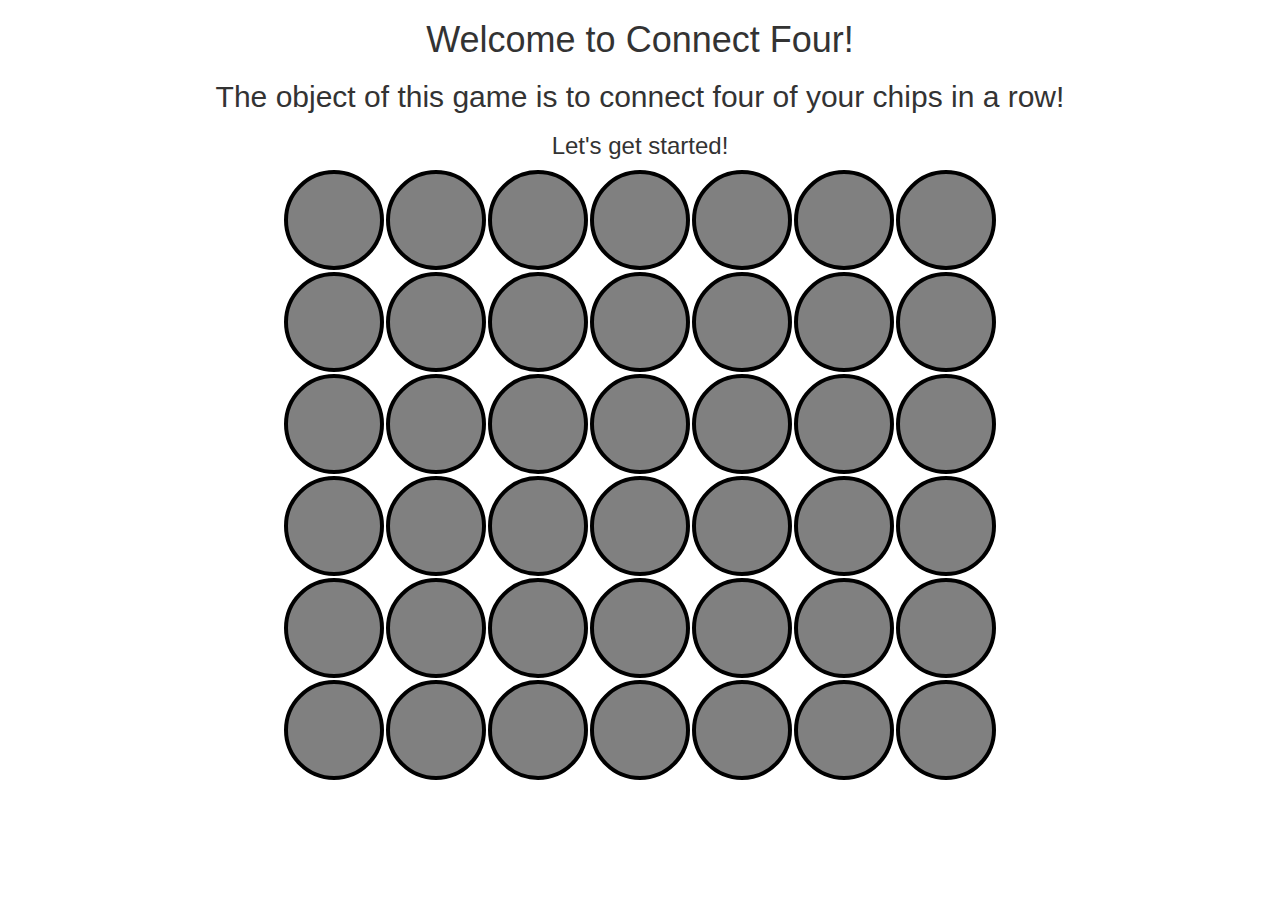
<file: connect-four.html>
<!DOCTYPE html>
<html>
  <head>
    <meta charset="utf-8">
    <title>Connect Four</title>


    <link rel="stylesheet" href="https://maxcdn.bootstrapcdn.com/bootstrap/3.3.7/css/bootstrap.min.css" integrity="sha384-BVYiiSIFeK1dGmJRAkycuHAHRg32OmUcww7on3RYdg4Va+PmSTsz/K68vbdEjh4u" crossorigin="anonymous">
    <link rel="stylesheet" href="Part3_FrontEndProject.css">

  </head>
  <body>
    <div class="container" align='center'>
      <h1>Welcome to Connect Four!</h1>
      <h2>The object of this game is to connect four of your chips in a row!</h2>
      <h3>Let's get started!</h3>
        <table class="board">
        <tr>
          <td><button type="button"></button></td>
          <td><button type="button"></button></td>
          <td><button type="button"></button></td>
          <td><button type="button"></button></td>
          <td><button type="button"></button></td>
          <td><button type="button"></button></td>
          <td><button type="button"></button></td>
        </tr>
        <tr>
          <td><button type="button"></button></td>
          <td><button type="button"></button></td>
          <td><button type="button"></button></td>
          <td><button type="button"></button></td>
          <td><button type="button"></button></td>
          <td><button type="button"></button></td>
          <td><button type="button"></button></td>
        </tr>
        <tr>
          <td><button type="button"></button></td>
          <td><button type="button"></button></td>
          <td><button type="button"></button></td>
          <td><button type="button"></button></td>
          <td><button type="button"></button></td>
          <td><button type="button"></button></td>
          <td><button type="button"></button></td>
        </tr>
        <tr>
          <td><button type="button"></button></td>
          <td><button type="button"></button></td>
          <td><button type="button"></button></td>
          <td><button type="button"></button></td>
          <td><button type="button"></button></td>
          <td><button type="button"></button></td>
          <td><button type="button"></button></td>
        </tr>
        <tr>
          <td><button type="button"></button></td>
          <td><button type="button"></button></td>
          <td><button type="button"></button></td>
          <td><button type="button"></button></td>
          <td><button type="button"></button></td>
          <td><button type="button"></button></td>
          <td><button type="button"></button></td>
        </tr>
        <tr>
          <td><button type="button"></button></td>
          <td><button type="button"></button></td>
          <td><button type="button"></button></td>
          <td><button type="button"></button></td>
          <td><button type="button"></button></td>
          <td><button type="button"></button></td>
          <td><button type="button"></button></td>
        </tr>
    </table>

    </div>

    </script>
    <script
    src="https://code.jquery.com/jquery-3.1.1.min.js"
    integrity="sha256-hVVnYaiADRTO2PzUGmuLJr8BLUSjGIZsDYGmIJLv2b8="
    crossorigin="anonymous">
    </script>
    <script src='Part3_FrontEndProject.js'>

    </script>
  </body>
</html>
</file>
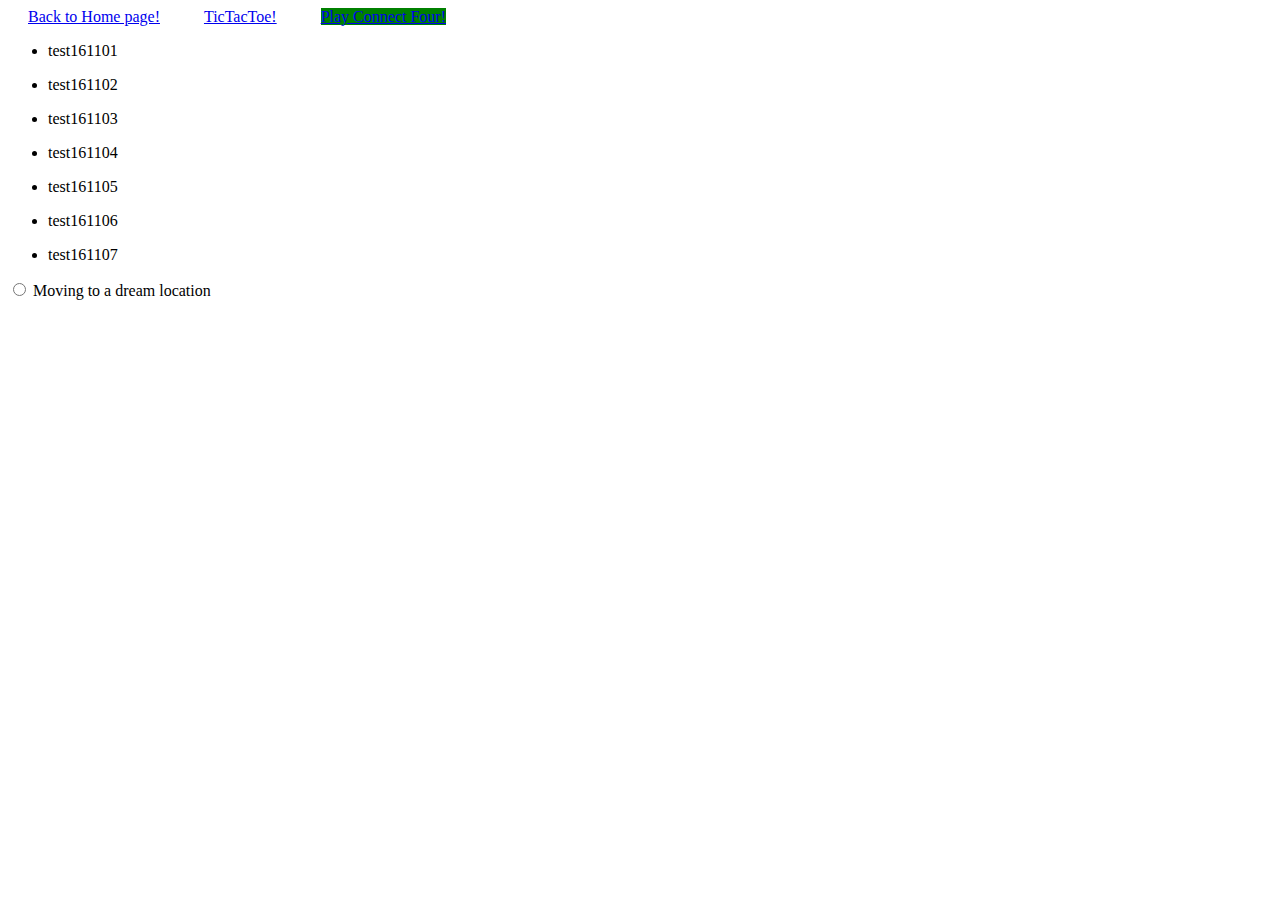
<file: css-tester.html>
<!DOCTYPE html>
<html lang="en" dir="ltr">
  <head>
    <script type="text/javascript">
      dtrum.enableManualPageDetection();
    (function(c,l,a,r,i,t,y){
        c[a]=c[a]||function(){(c[a].q=c[a].q||[]).push(arguments)};
        t=l.createElement(r);t.async=1;t.src="https://www.clarity.ms/tag/"+i;
        y=l.getElementsByTagName(r)[0];y.parentNode.insertBefore(t,y);
    })(window, document, "clarity", "script", "dmmej85eox");
</script>
<script type="text/javascript" src="https://js-cdn.dynatrace.com/jstag/15c157a40ab/bf95489cqg/c95b4e46ddbd5638_complete.js" crossorigin="anonymous" async data-dtconfig="reportUrl=/rb_bf95489cqg/test|app=d10B20a7f480650B"></script>
    <meta charset="utf-8">
    <title>main page</title>
    <meta charset="utf-8">
    <link rel="stylesheet" href="TicTacToe.css">
    <link rel="stylesheet" href="https://cdn.jsdelivr.net/npm/bootstrap@4.5.3/dist/css/bootstrap.min.css" integrity="sha384-TX8t27EcRE3e/ihU7zmQxVncDAy5uIKz4rEkgIXeMed4M0jlfIDPvg6uqKI2xXr2" crossorigin="anonymous">
    
  </head>
  <body>
    <div class="container">
      <div class="jumbotron">
        <a id="home" href="index.html" class="btn btn-primary btn-lg"role="button">Back to Home page!</a>
  <a id="TicTacToe" href="TicTacToe.html" class="btn btn-primary btn-lg"role="button">TicTacToe!</a>
  <a id="connect-four" href="connect-four.html" class="btn btn-primary btn-lg" role="button">Play Connect Four!</a>
       <ul class="list">
        <li class="list-item">
         <p data-test-id="conversation.textMessage">test161101</p>
        </li>
        <li class="list-item">
         <p data-test-id="conversation.textMessage">test161102</p>
        </li>
        <li class="list-item">
         <p data-test-id="conversation.textMessage">test161103</p>
        </li>
        <li class="list-item">
         <p data-test-id="conversation.textMessage">test161104</p>
        </li>
        <li class="list-item">
         <p data-test-id="conversation.textMessage">test161105</p>
        </li>
        <li class="list-item">
         <p data-test-id="conversation.textMessage">test161106</p>
        </li>
        <li class="list-item">
         <p data-test-id="conversation.textMessage">test161107</p>
        </li>
      </ul>
    </div>
      <div id="dream-location-form-group" class="form-group input-form-group">
      <input autocomplete="new-password" type="radio" id="dream-location-C7" name="living" aria-labelledby="dream-location"  tabindex="-1" >
      <label for="dream-location-C7" class="field-label-checkbox ng-binding">Moving to a dream location</label>
    </div>
    </div>
  </body>
  <script>

   dtrum.disableSessionReplay();

    </script>
</html>
</file>
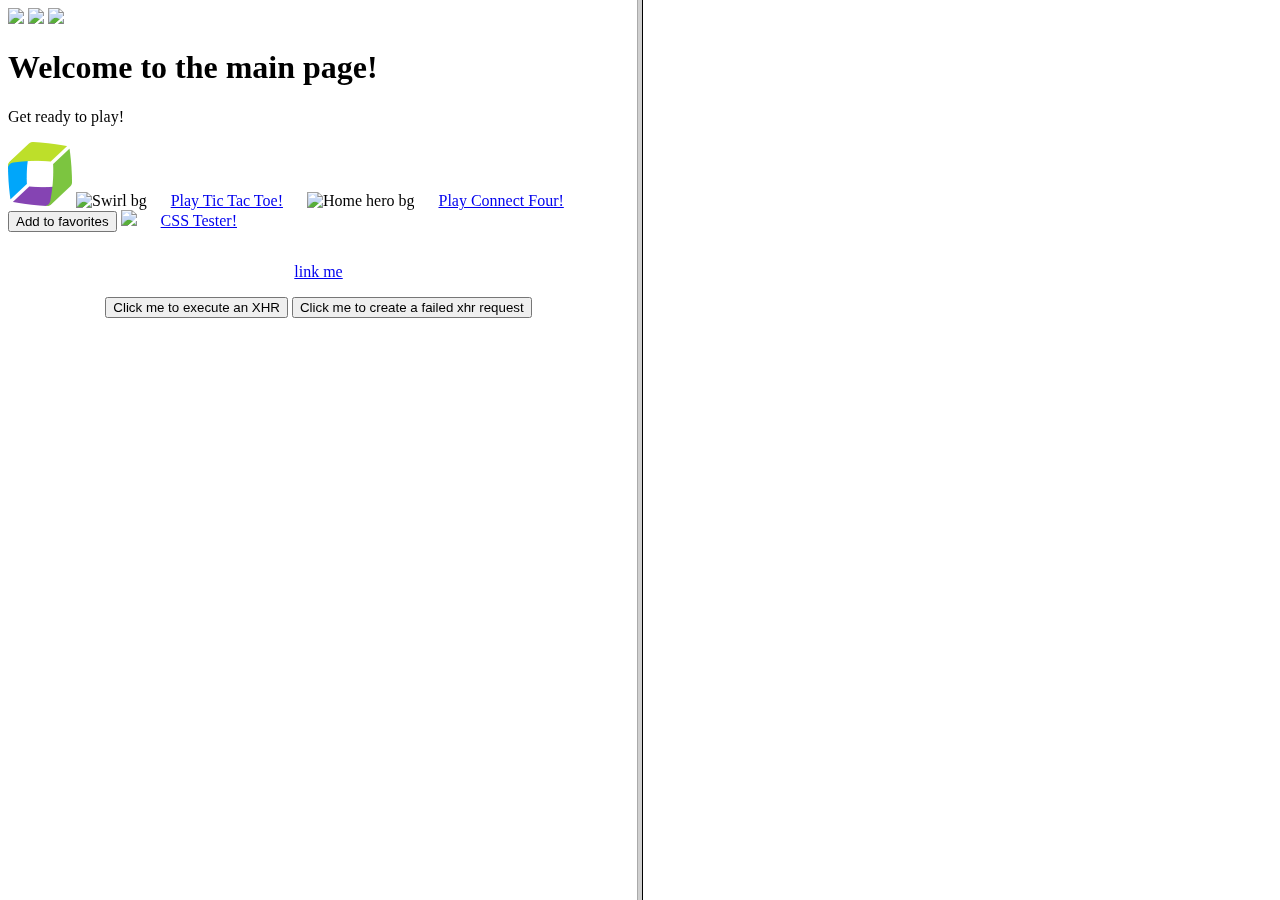
<file: test.html>
<!doctype html>
<html lang="en-US">
  <head>
   <script type="text/javascript" src="https://js-cdn.dynatrace.com/jstag/15c157a40ab/bf95489cqg/67290a3bebb431b3_complete.js" crossorigin="anonymous"></script>
  </head>
  <frameset cols="50%, 50%">
    <frame
      src="https://pingping-jiao.github.io/" />
  
  </frameset>
</html>
</file>
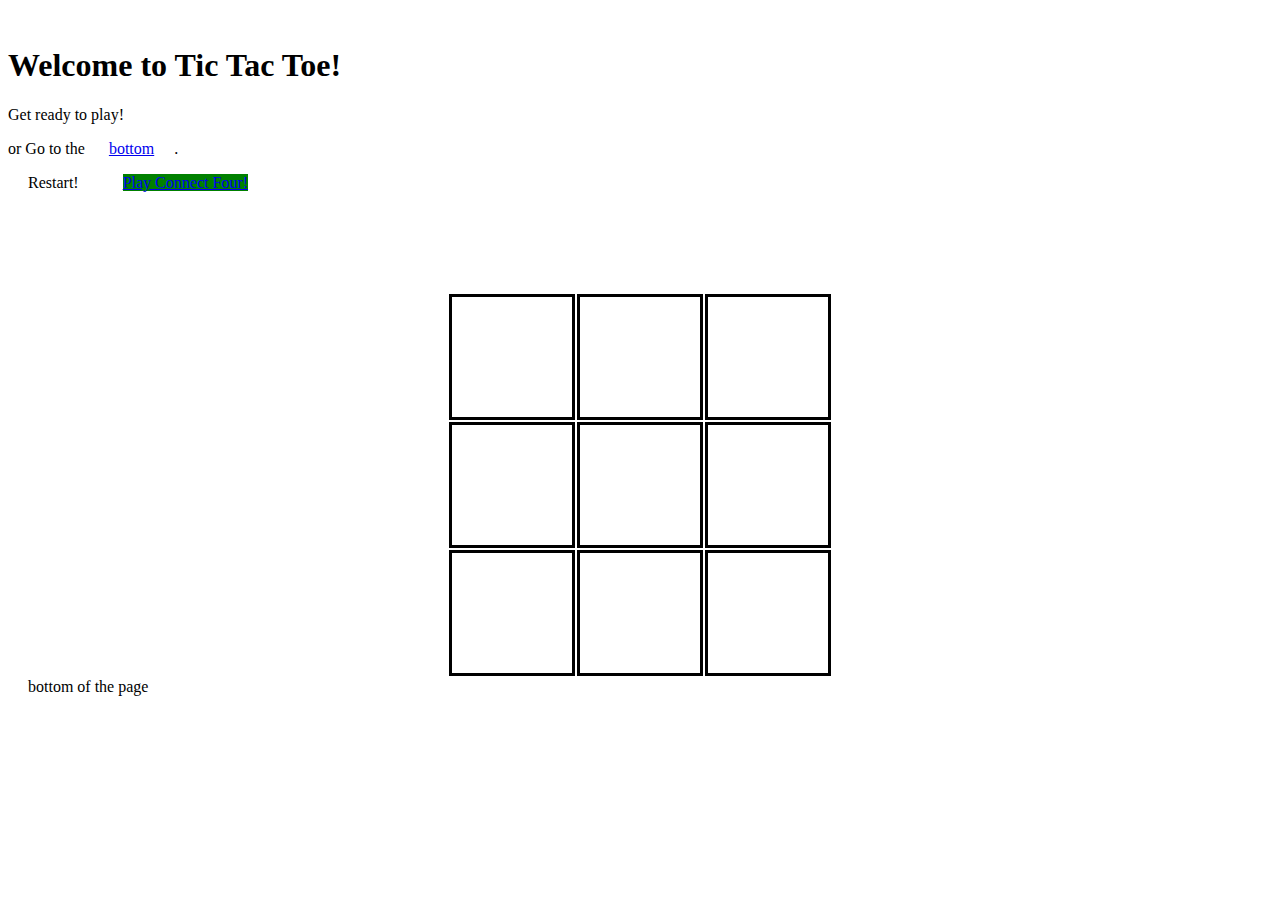
<file: TicTacToe.html>
<!DOCTYPE html>
<html lang="en" dir="ltr">
  <head>
    <meta charset="utf-8">
    <link rel="stylesheet" href="TicTacToe.css">
    <link rel="stylesheet" href="https://cdn.jsdelivr.net/npm/bootstrap@4.5.3/dist/css/bootstrap.min.css" integrity="sha384-TX8t27EcRE3e/ihU7zmQxVncDAy5uIKz4rEkgIXeMed4M0jlfIDPvg6uqKI2xXr2" crossorigin="anonymous">
    <script type="text/javascript" src="https://js-cdn.dynatracelabs.com/jstag/145e049b9b1/bf56083iiu/c95b4e46ddbd5638_complete.js" crossorigin="anonymous"></script>
    <title>Tic Tac Toe</title>
  </head>
  <body>
    <br>
<div class="container">
  <div class="jumbotron">
  <h1 class="display-4">Welcome to Tic Tac Toe!</h1>
  <p>Get ready to play!</p> <p>or Go to the
      <a href="bottom">bottom</a>.
    </p>
  <a id="restart" class="btn btn-primary btn-lg"role="button">Restart!</a>
  <a id="connect-four" href="connect-four.html" class="btn btn-primary btn-lg"role="button">Play Connect Four!</a>
</div>
  <table  align="center">
  <tbody>
    <tr>
      <td ></td>
      <td></td>
      <td></td>
    </tr>
    <tr>
      <td></td>
      <td></td>
      <td></td>
    </tr>
    <tr>
      <td></td>
      <td></td>
      <td></td>
    </tr>
  </tbody>
  </table>
</div>
    <a id="bottom">bottom of the page</a>
  </body>
  <script type="text/javascript" src="TicTacToe.js">

  </script>
</html>
</file>
<file: TicTacToe.css>
td{
  border:3px solid black;
  padding: 60px;
  font-weight: normal;
  font-size: 150px;
  align-items: center;
}

a {
  margin: 20px;

}
#connect-four{
  background-color: green;
}

table{margin-top: 100px;}
</file>
<file: Part3_FrontEndProject.css>
.board button {
  width: 100px;
  height: 100px;
  background-color: gray;
  border-radius: 50%;
  border: 4px solid black; /*this gets rid of bootstrap shadow*/
  margin: 1px;
}
</file>
